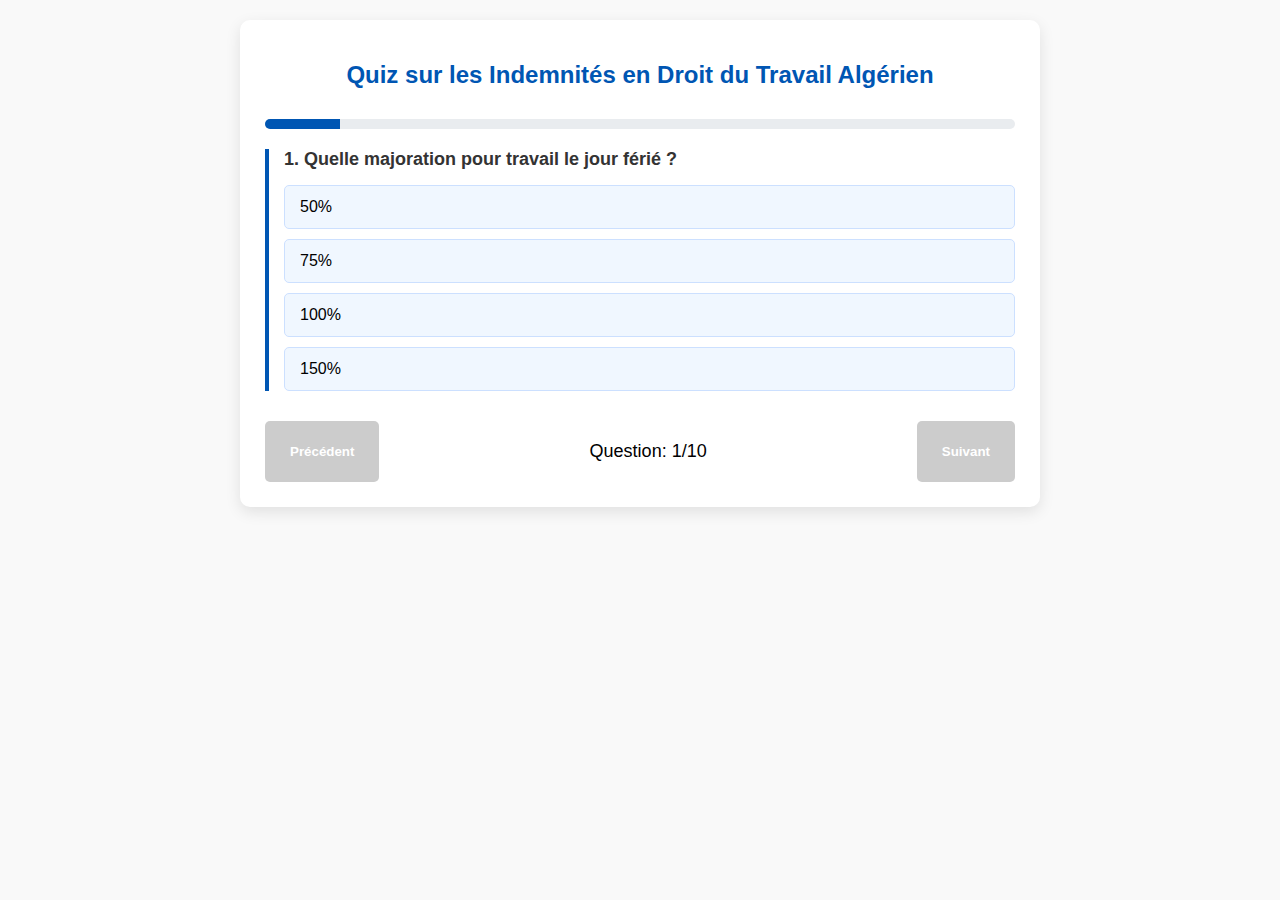
<file: project - Copy.html>
<!DOCTYPE html>
<html lang="fr">
<head>
  <meta charset="UTF-8">
  <meta name="viewport" content="width=device-width, initial-scale=1.0">
  <title>Quiz sur les Indemnités Algériennes</title>
  <style>
    * { box-sizing: border-box; font-family: 'Segoe UI', Tahoma, Geneva, Verdana, sans-serif; }
    body { margin: 0; padding: 20px; background-color: #f9f9f9; }
    .quiz-container { max-width: 800px; margin: 0 auto; background: white; border-radius: 10px; padding: 25px; box-shadow: 0 5px 15px rgba(0,0,0,0.1); }
    h1 { color: #0056b3; text-align: center; margin-bottom: 30px; font-size: 24px; }
    .question-container { margin-bottom: 30px; border-left: 4px solid #0056b3; padding-left: 15px; }
    .question { font-weight: bold; margin-bottom: 15px; font-size: 18px; color: #333; }
    .options { display: flex; flex-direction: column; gap: 10px; }
    .option { padding: 12px 15px; background-color: #f0f7ff; border: 1px solid #cce0ff; border-radius: 5px; cursor: pointer; transition: all 0.2s ease; }
    .option:hover { background-color: #e1eeff; transform: translateX(5px); }
    .option.selected { background-color: #d4e6ff; border-color: #0056b3; font-weight: bold; }
    .option.correct { background-color: #d4edda; border-color: #28a745; }
    .option.incorrect { background-color: #f8d7da; border-color: #dc3545; }
    .feedback { margin-top: 15px; padding: 10px; border-radius: 5px; display: none; }
    .feedback.correct { background-color: #d4edda; color: #155724; display: block; }
    .feedback.incorrect { background-color: #f8d7da; color: #721c24; display: block; }
    .controls { display: flex; justify-content: space-between; margin-top: 30px; }
    button { padding: 12px 25px; background-color: #0056b3; color: white; border: none; border-radius: 5px; cursor: pointer; font-weight: bold; transition: all 0.3s ease; }
    button:hover { background-color: #003d82; }
    button:disabled { background-color: #cccccc; cursor: not-allowed; }
    .score-container { text-align: center; margin: 20px 0; font-size: 18px; }
    .progress-bar { height: 10px; background-color: #e9ecef; border-radius: 5px; margin-bottom: 20px; overflow: hidden; }
    .progress { height: 100%; background-color: #0056b3; width: 0%; transition: width 0.3s ease; }
    @media screen and (max-width: 600px) {
      .quiz-container { padding: 15px; }
      .question { font-size: 16px; }
      button { padding: 10px 15px; }
    }
  </style>
</head>
<body>
  <div class="quiz-container">
    <h1>Quiz sur les Indemnités en Droit du Travail Algérien</h1>
    <div class="progress-bar">
      <div class="progress" id="progress"></div>
    </div>
    <div id="questionContainer" class="question-container">
      <div id="question" class="question"></div>
      <div id="options" class="options"></div>
      <div id="feedback" class="feedback"></div>
    </div>
    <div class="controls">
      <button id="prevBtn" disabled>Précédent</button>
      <div class="score-container">
        Question: <span id="currentQuestion">1</span>/<span id="totalQuestions">10</span>
      </div>
      <button id="nextBtn" disabled>Suivant</button>
    </div>
    <div id="results" style="display: none;">
      <h2>Résultats du Quiz</h2>
      <p>Votre score: <span id="score">0</span>/<span id="totalScore">0</span></p>
      <button id="restartBtn">Recommencer le Quiz</button>
    </div>
  </div>

  <script>
    const quizData = [
      {
        question: "Quelle est l'indemnité due à un travailleur en cas de déplacement temporaire?",
        options: ["10% du salaire de base", "25% du salaire de base", "50% du salaire de base", "Aucune indemnité"],
        correct: 1,
        explanation: "Le Code du Travail prévoit 25% du salaire de base pour les déplacements temporaires."
      },
      {
        question: "Pendant combien de temps est versée l'indemnité de zone ?",
        options: ["3 mois", "6 mois", "Durée totale de l'affectation", "1 an"],
        correct: 2,
        explanation: "L'indemnité de zone est versée pendant toute la durée de l'affectation."
      },
      {
        question: "Quelle indemnité compense les risques professionnels ?",
        options: ["Indemnité de panier", "Indemnité de risque", "Prime de transport", "Prime d'ancienneté"],
        correct: 1,
        explanation: "L'indemnité de risque est prévue pour les travaux dangereux."
      },
      {
        question: "Quel pourcentage pour les heures supplémentaires de nuit ?",
        options: ["30%", "50%", "75%", "100%"],
        correct: 3,
        explanation: "Les heures de nuit donnent droit à une majoration de 100%."
      },
      {
        question: "Quelle prime est liée à l'ancienneté ?",
        options: ["Prime de rendement", "Prime de vacances", "Prime d'ancienneté", "Prime de bilan"],
        correct: 2,
        explanation: "La prime d'ancienneté récompense la fidélité dans l'entreprise."
      },
      {
        question: "Quelle indemnité pour utilisation de véhicule personnel ?",
        options: ["Indemnité kilométrique", "Prime de déplacement", "Indemnité carburant", "Prime véhicule"],
        correct: 0,
        explanation: "L'indemnité kilométrique couvre l'usage du véhicule personnel."
      },
      {
        question: "Quelle est la durée maximale de la période d'essai en CDI ?",
        options: ["3 mois", "6 mois", "12 mois", "18 mois"],
        correct: 1,
        explanation: "La période d'essai maximale pour un CDI est de 6 mois."
      },
      {
        question: "Quel texte régit les conventions collectives ?",
        options: ["Loi 90-11", "Loi 88-07", "Décret 95-39", "Ordonnance 75-31"],
        correct: 0,
        explanation: "La Loi 90-11 encadre les conventions collectives."
      },
      {
        question: "Quelle indemnité en cas de licenciement abusif ?",
        options: ["1 mois/salairé", "2 mois/salairé", "3 mois/salairé", "6 mois/salairé"],
        correct: 2,
        explanation: "Le Code du Travail prévoit minimum 3 mois de salaire."
      },
      {
        question: "Quelle majoration pour travail le jour férié ?",
        options: ["50%", "75%", "100%", "150%"],
        correct: 2,
        explanation: "Travail un jour férié donne droit à 100% de majoration."
      }
    ];

    let currentQuizData = [];
    let currentQuestion = 0;
    let score = 0;
    let questionAnswered = false;
    let userAnswers = [];

    // Éléments DOM
    const questionEl = document.getElementById('question');
    const optionsEl = document.getElementById('options');
    const feedbackEl = document.getElementById('feedback');
    const prevBtn = document.getElementById('prevBtn');
    const nextBtn = document.getElementById('nextBtn');
    const currentQuestionEl = document.getElementById('currentQuestion');
    const totalQuestionsEl = document.getElementById('totalQuestions');
    const progressEl = document.getElementById('progress');
    const resultsEl = document.getElementById('results');
    const scoreEl = document.getElementById('score');
    const totalScoreEl = document.getElementById('totalScore');
    const restartBtn = document.getElementById('restartBtn');
    const questionContainerEl = document.getElementById('questionContainer');

    // Mélange Fisher-Yates
    function shuffleArray(array) {
      for (let i = array.length - 1; i > 0; i--) {
        const j = Math.floor(Math.random() * (i + 1));
        [array[i], array[j]] = [array[j], array[i]];
      }
      return array;
    }

    function initQuiz() {
      currentQuizData = shuffleArray([...quizData]);
      totalQuestionsEl.textContent = quizData.length;
      totalScoreEl.textContent = quizData.length;
      currentQuestion = 0;
      score = 0;
      userAnswers = new Array(currentQuizData.length).fill(-1);
      showQuestion(currentQuestion);
      updateControls();
    }

    function showQuestion(index) {
      const question = currentQuizData[index];
      questionEl.textContent = `${index + 1}. ${question.question}`;
      optionsEl.innerHTML = '';
      feedbackEl.innerHTML = '';
      feedbackEl.className = 'feedback';
      questionAnswered = userAnswers[index] !== -1;

      question.options.forEach((option, i) => {
        const optionElement = document.createElement('div');
        optionElement.className = 'option';
        if (userAnswers[index] === i) {
          optionElement.className += ' selected';
          if (i === question.correct) {
            optionElement.className += ' correct';
            showFeedback(true, question.explanation);
          } else {
            optionElement.className += ' incorrect';
            showFeedback(false, question.explanation);
            const correctOptionEl = document.createElement('div');
            correctOptionEl.className = 'option correct';
            correctOptionEl.textContent = question.options[question.correct];
            optionsEl.appendChild(correctOptionEl);
          }
        }
        optionElement.textContent = option;
        if (userAnswers[index] === -1) {
          optionElement.addEventListener('click', () => selectOption(i));
        }
        optionsEl.appendChild(optionElement);
      });

      currentQuestionEl.textContent = index + 1;
      progressEl.style.width = `${((index + 1) / currentQuizData.length) * 100}%`;
    }

    function selectOption(optionIndex) {
      if (questionAnswered) return;
      const question = currentQuizData[currentQuestion];
      userAnswers[currentQuestion] = optionIndex;
      questionAnswered = true;
      const isCorrect = optionIndex === question.correct;
      if (isCorrect) score++;

      const options = optionsEl.querySelectorAll('.option');
      options.forEach((option, i) => {
        if (i === optionIndex) option.className += isCorrect ? ' selected correct' : ' selected incorrect';
        if (i === question.correct && !isCorrect) option.className += ' correct';
      });

      showFeedback(isCorrect, question.explanation);
      nextBtn.disabled = false;
    }

    function showFeedback(isCorrect, explanation) {
      feedbackEl.className = isCorrect ? 'feedback correct' : 'feedback incorrect';
      feedbackEl.textContent = explanation;
    }

    function updateControls() {
      prevBtn.disabled = currentQuestion === 0;
      nextBtn.disabled = !questionAnswered && userAnswers[currentQuestion] === -1;
      nextBtn.textContent = currentQuestion === currentQuizData.length - 1 && questionAnswered ? 'Voir Résultats' : 'Suivant';
    }

    function showResults() {
      questionContainerEl.style.display = 'none';
      document.querySelector('.controls').style.display = 'none';
      resultsEl.style.display = 'block';
      scoreEl.textContent = score;
    }

    prevBtn.addEventListener('click', () => {
      if (currentQuestion > 0) {
        currentQuestion--;
        showQuestion(currentQuestion);
        updateControls();
      }
    });

    nextBtn.addEventListener('click', () => {
      if (currentQuestion < currentQuizData.length - 1) {
        currentQuestion++;
        showQuestion(currentQuestion);
        questionAnswered = userAnswers[currentQuestion] !== -1;
        updateControls();
      } else showResults();
    });

    restartBtn.addEventListener('click', () => {
      questionContainerEl.style.display = 'block';
      document.querySelector('.controls').style.display = 'flex';
      resultsEl.style.display = 'none';
      initQuiz();
    });

    // Initialisation
    initQuiz();
  </script>
</body>
</html>
</file>
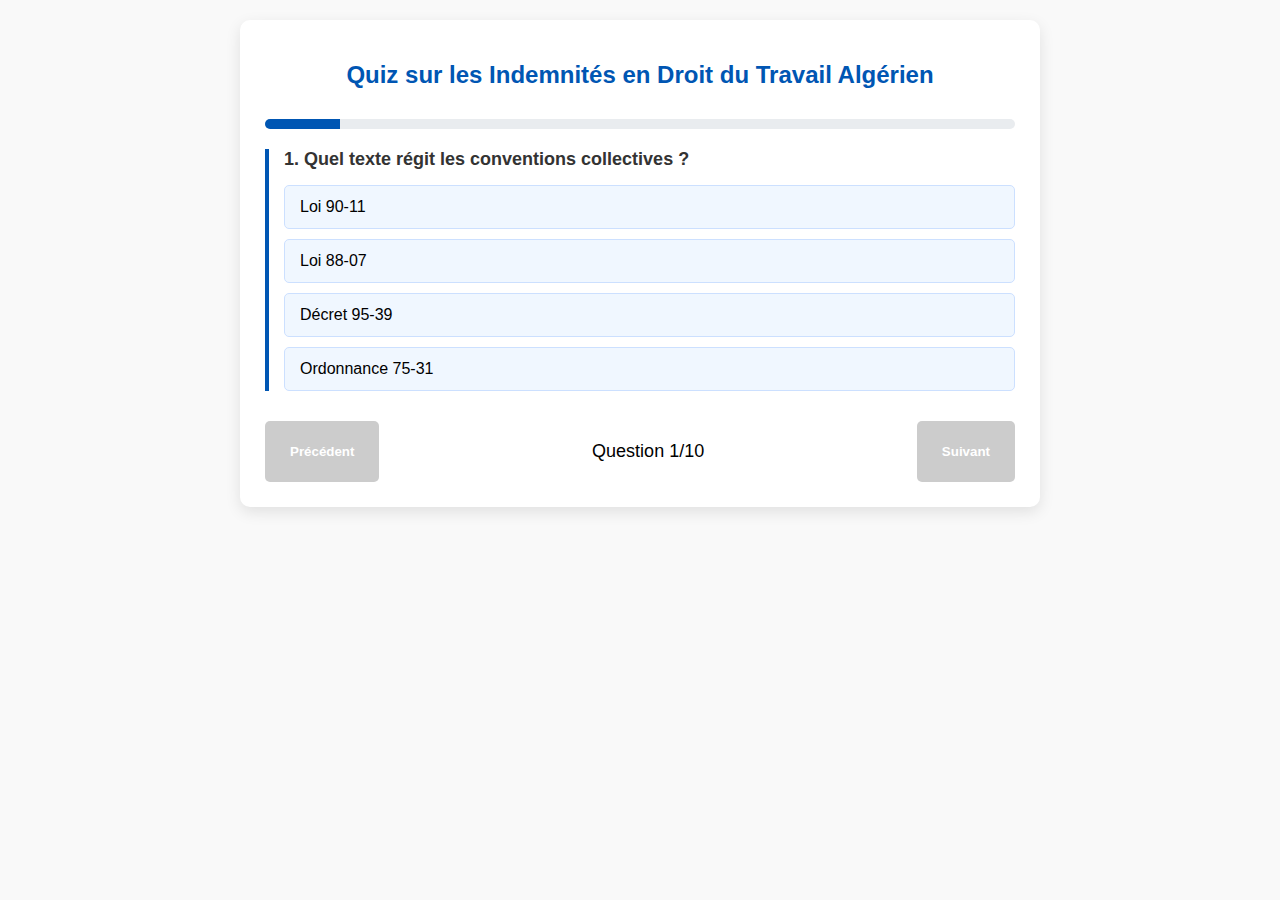
<file: quiz.html>
<!DOCTYPE html>
<html lang="fr">
<head>
  <meta charset="UTF-8">
  <meta name="viewport" content="width=device-width, initial-scale=1.0">
  <title>Quiz sur les Indemnités Algériennes</title>
  <style>
    * { box-sizing: border-box; font-family: 'Segoe UI', Tahoma, Geneva, Verdana, sans-serif; }
    body { margin: 0; padding: 20px; background-color: #f9f9f9; }
    .quiz-container { max-width: 800px; margin: 0 auto; background: white; border-radius: 10px; padding: 25px; box-shadow: 0 5px 15px rgba(0,0,0,0.1); }
    h1 { color: #0056b3; text-align: center; margin-bottom: 30px; font-size: 24px; }
    .question-container { margin-bottom: 30px; border-left: 4px solid #0056b3; padding-left: 15px; }
    .question { font-weight: bold; margin-bottom: 15px; font-size: 18px; color: #333; }
    .options { display: flex; flex-direction: column; gap: 10px; }
    .option { padding: 12px 15px; background-color: #f0f7ff; border: 1px solid #cce0ff; border-radius: 5px; cursor: pointer; transition: all 0.2s ease; }
    .option:hover { background-color: #e1eeff; transform: translateX(5px); }
    .option.selected { background-color: #d4e6ff; border-color: #0056b3; font-weight: bold; }
    .option.correct { background-color: #d4edda; border-color: #28a745; }
    .option.incorrect { background-color: #f8d7da; border-color: #dc3545; }
    .feedback { margin-top: 15px; padding: 10px; border-radius: 5px; display: none; }
    .feedback.correct { background-color: #d4edda; color: #155724; display: block; }
    .feedback.incorrect { background-color: #f8d7da; color: #721c24; display: block; }
    .controls { display: flex; justify-content: space-between; margin-top: 30px; }
    button { padding: 12px 25px; background-color: #0056b3; color: white; border: none; border-radius: 5px; cursor: pointer; font-weight: bold; transition: all 0.3s ease; }
    button:hover { background-color: #003d82; }
    button:disabled { background-color: #cccccc; cursor: not-allowed; }
    .score-container { text-align: center; margin: 20px 0; font-size: 18px; }
    .progress-bar { height: 10px; background-color: #e9ecef; border-radius: 5px; margin-bottom: 20px; overflow: hidden; }
    .progress { height: 100%; background-color: #0056b3; width: 0%; transition: width 0.3s ease; }
    #results { text-align: center; margin-top: 20px; }
    #results h2 { color: #0056b3; }
    #restartBtn { margin-top: 20px; }
    @media screen and (max-width: 600px) {
      .quiz-container { padding: 15px; }
      .question { font-size: 16px; }
      button { padding: 10px 15px; }
    }
  </style>
</head>
<body>
  <div class="quiz-container">
    <h1 id="quiz-title">Quiz sur les Indemnités en Droit du Travail Algérien</h1>
    <div class="progress-bar">
      <div class="progress" id="progress"></div>
    </div>
    <div id="questionContainer" class="question-container">
      <div id="question" class="question"></div>
      <div id="options" class="options"></div>
      <div id="feedback" class="feedback"></div>
    </div>
    <div class="controls">
      <button id="prevBtn" disabled>Précédent</button>
      <div class="score-container">
        <span id="question-text">Question:</span> <span id="currentQuestion">1</span>/<span id="totalQuestions">10</span>
      </div>
      <button id="nextBtn" disabled>Suivant</button>
    </div>
    <div id="results" style="display: none;">
      <h2 id="results-title">Résultats du Quiz</h2>
      <p id="score-text">Votre score: <span id="score">0</span>/<span id="totalScore">0</span></p>
      <button id="restartBtn">Recommencer le Quiz</button>
    </div>
  </div>

  <script>
    const quizTranslations = {
      fr: {
        "quiz-title": "Quiz sur les Indemnités en Droit du Travail Algérien",
        "question-text": "Question",
        "results-title": "Résultats du Quiz",
        "score-text": "Votre score",
        "prev-btn": "Précédent",
        "next-btn": "Suivant",
        "restart-btn": "Recommencer",
        "see-results": "Voir Résultats"
      },
      ar: {
        "quiz-title": "اختبار التعويضات في قانون العمل الجزائري",
        "question-text": "سؤال",
        "results-title": "نتائج الاختبار",
        "score-text": "نتيجتك",
        "prev-btn": "السابق",
        "next-btn": "التالي",
        "restart-btn": "إعادة الاختبار",
        "see-results": "رؤية النتائج"
      },
      en: {
        "quiz-title": "Algerian Labor Allowances Quiz",
        "question-text": "Question",
        "results-title": "Quiz Results",
        "score-text": "Your score",
        "prev-btn": "Previous",
        "next-btn": "Next",
        "restart-btn": "Restart Quiz",
        "see-results": "See Results"
      }
    };

    const quizData = {
      fr: [
        {
          question: "Quelle est l'indemnité due à un travailleur en cas de déplacement temporaire?",
          options: ["10% du salaire de base", "25% du salaire de base", "50% du salaire de base", "Aucune indemnité"],
          correct: 1,
          explanation: "Le Code du Travail prévoit 25% du salaire de base pour les déplacements temporaires."
        },
        {
          question: "Pendant combien de temps est versée l'indemnité de zone ?",
          options: ["3 mois", "6 mois", "Durée totale de l'affectation", "1 an"],
          correct: 2,
          explanation: "L'indemnité de zone est versée pendant toute la durée de l'affectation."
        },
        {
          question: "Quelle indemnité compense les risques professionnels ?",
          options: ["Indemnité de panier", "Indemnité de risque", "Prime de transport", "Prime d'ancienneté"],
          correct: 1,
          explanation: "L'indemnité de risque est prévue pour les travaux dangereux."
        },
        {
          question: "Quel pourcentage pour les heures supplémentaires de nuit ?",
          options: ["30%", "50%", "75%", "100%"],
          correct: 3,
          explanation: "Les heures de nuit donnent droit à une majoration de 100%."
        },
        {
          question: "Quelle prime est liée à l'ancienneté ?",
          options: ["Prime de rendement", "Prime de vacances", "Prime d'ancienneté", "Prime de bilan"],
          correct: 2,
          explanation: "La prime d'ancienneté récompense la fidélité dans l'entreprise."
        },
        {
          question: "Quelle indemnité pour utilisation de véhicule personnel ?",
          options: ["Indemnité kilométrique", "Prime de déplacement", "Indemnité carburant", "Prime véhicule"],
          correct: 0,
          explanation: "L'indemnité kilométrique couvre l'usage du véhicule personnel."
        },
        {
          question: "Quelle est la durée maximale de la période d'essai en CDI ?",
          options: ["3 mois", "6 mois", "12 mois", "18 mois"],
          correct: 1,
          explanation: "La période d'essai maximale pour un CDI est de 6 mois."
        },
        {
          question: "Quel texte régit les conventions collectives ?",
          options: ["Loi 90-11", "Loi 88-07", "Décret 95-39", "Ordonnance 75-31"],
          correct: 0,
          explanation: "La Loi 90-11 encadre les conventions collectives."
        },
        {
          question: "Quelle indemnité en cas de licenciement abusif ?",
          options: ["1 mois/salairé", "2 mois/salairé", "3 mois/salairé", "6 mois/salairé"],
          correct: 2,
          explanation: "Le Code du Travail prévoit minimum 3 mois de salaire."
        },
        {
          question: "Quelle majoration pour travail le jour férié ?",
          options: ["50%", "75%", "100%", "150%"],
          correct: 2,
          explanation: "Travail un jour férié donne droit à 100% de majoration."
        },
        {
          question: "Quelle est l'indemnité due pour un déplacement professionnel en voiture personnelle?",
          options: ["Indemnité kilométrique", "Prime de transport", "Forfait journalier", "Aucune indemnité"],
          correct: 0,
          explanation: "L'indemnité kilométrique couvre les frais de déplacement en voiture personnelle."
        },
        {
          question: "La prime de fidélité est-elle imposable en Algérie?",
          options: ["Toujours imposable", "Toujours exonérée", "Imposable si supérieure à 3 salaires", "Dépend de la convention collective"],
          correct: 0,
          explanation: "La prime de fidélité est considérée comme un complément de salaire et est donc imposable."
        },
        {
          question: "Quelle zone donne droit à l'indemnité IZ-C1?",
          options: ["Zones urbaines", "Zones semi-désertiques", "Zones désertiques extrêmes", "Zones frontalières"],
          correct: 2,
          explanation: "L'IZ-C1 s'applique aux zones désertiques extrêmes selon le décret 95-39."
        },
        {
          question: "Quel texte régit les indemnités de zone en Algérie?",
          options: ["Décret 82-184", "Loi 90-11", "Décret 95-39", "Circulaire 08-2015"],
          correct: 0,
          explanation: "Le décret 82-184 est le texte de référence pour les indemnités de zone géographique."
        },
        {
          question: "Une indemnité de panier est-elle exonérée d'impôts?",
          options: ["Oui, toujours", "Non, jamais", "Seulement si inférieure à 5000 DA", "Exonérée sous conditions"],
          correct: 3,
          explanation: "L'exonération dépend du montant et de la nature de l'indemnité."
        },
        {
          question: "Quel est le pourcentage minimal de l'indemnité de transport?",
          options: ["5% du salaire", "10% du salaire", "15% du salaire", "20% du salaire"],
          correct: 1,
          explanation: "Le Code du travail prévoit un minimum de 10% du salaire de base."
        },
        {
          question: "Combien de temps faut-il pour avoir droit à la prime de fidélité?",
          options: ["1 an", "3 ans", "5 ans", "Dépend de l'entreprise"],
          correct: 3,
          explanation: "La durée est fixée par la convention collective ou le contrat de travail."
        },
        {
          question: "Quelle indemnité est spécifique aux zones pétrolières?",
          options: ["IZ-A2", "IZ-B2", "Prime HSE", "Indemnité de risque"],
          correct: 2,
          explanation: "La prime HSE (Hygiène Sécurité Environnement) est spécifique au secteur pétrolier."
        },
        {
          question: "L'indemnité de licenciement est-elle calculée sur:",
          options: ["Le salaire brut", "Le salaire net", "Le salaire de base", "La moyenne des 12 derniers mois"],
          correct: 2,
          explanation: "Le calcul se base sur le salaire de base selon l'article 73 du Code du travail."
        },
        {
          question: "Quelle indemnité n'existe pas en droit algérien?",
          options: ["Indemnité de départ volontaire", "Indemnité de précarité", "Indemnité de non-concurrence", "Prime de bilan"],
          correct: 3,
          explanation: "La prime de bilan n'est pas prévue par la réglementation algérienne."
        },
        {
          question: "Quelle est l'indemnité minimale pour travail de nuit?",
          options: ["10%", "25%", "50%", "75%"],
          correct: 2,
          explanation: "Le travail de nuit donne droit à une majoration de 50% du salaire horaire normal."
        },
        {
          question: "L'indemnité de congé annuel est payée:",
          options: ["Avant le congé", "Pendant le congé", "Après le congé", "Au choix de l'employeur"],
          correct: 0,
          explanation: "L'indemnité doit être versée avant le départ en congé selon l'article 87 du Code du travail."
        },
        {
          question: "Quelle est la durée minimale pour avoir droit aux congés payés?",
          options: ["1 mois", "6 mois", "1 an", "Aucune durée minimale"],
          correct: 0,
          explanation: "Tout travailleur a droit à 2,5 jours de congé par mois de travail effectif."
        },
        {
          question: "L'indemnité de licenciement est due après:",
          options: ["1 an d'ancienneté", "2 ans d'ancienneté", "5 ans d'ancienneté", "Toujours due"],
          correct: 0,
          explanation: "L'indemnité est due dès la première année d'ancienneté."
        },
        {
          question: "Quelle est la base de calcul des indemnités de licenciement?",
          options: ["Salaire brut", "Salaire net", "Salaire de base", "Salaire moyen des 3 derniers mois"],
          correct: 2,
          explanation: "Le calcul se fait sur le salaire de base selon l'article 73 du Code du travail."
        },
        {
          question: "L'indemnité de préavis est-elle imposable?",
          options: ["Toujours imposable", "Toujours exonérée", "Exonérée jusqu'à 3 mois", "Dépend du secteur"],
          correct: 0,
          explanation: "L'indemnité de préavis est considérée comme un salaire et donc imposable."
        },
        {
          question: "Quelle est la durée maximale du préavis?",
          options: ["1 mois", "2 mois", "3 mois", "6 mois"],
          correct: 2,
          explanation: "La durée maximale du préavis est de 3 mois pour les cadres."
        },
        {
          question: "L'indemnité de fin de contrat est-elle due en cas de démission?",
          options: ["Oui, toujours", "Non, jamais", "Seulement après 5 ans", "Dépend de la convention"],
          correct: 1,
          explanation: "L'indemnité n'est due qu'en cas de licenciement ou retraite."
        },
        {
          question: "Quelle est l'indemnité pour heures supplémentaires?",
          options: ["25%", "50%", "75%", "100%"],
          correct: 1,
          explanation: "Les heures supplémentaires donnent droit à une majoration de 50%."
        },
        {
          question: "L'indemnité de maternité est payée par:",
          options: ["L'employeur", "La sécurité sociale", "Les deux", "L'État"],
          correct: 1,
          explanation: "L'indemnité est versée par la sécurité sociale pour 14 semaines."
        },
        {
          question: "Quelle est la durée du congé de maternité?",
          options: ["12 semaines", "14 semaines", "16 semaines", "18 semaines"],
          correct: 1,
          explanation: "Le congé de maternité est de 14 semaines en Algérie."
        },
        {
          question: "L'indemnité de maladie est payée à partir du:",
          options: ["1er jour", "4ème jour", "8ème jour", "15ème jour"],
          correct: 2,
          explanation: "La sécurité sociale prend en charge à partir du 8ème jour d'arrêt."
        },
        {
          question: "Quelle est la durée maximale d'indemnisation pour maladie?",
          options: ["6 mois", "1 an", "2 ans", "3 ans"],
          correct: 1,
          explanation: "La durée maximale est d'un an, renouvelable sous conditions."
        },
        {
          question: "L'indemnité de décès est égale à:",
          options: ["3 mois de salaire", "6 mois de salaire", "1 an de salaire", "2 ans de salaire"],
          correct: 2,
          explanation: "L'indemnité de décès correspond à un an de salaire."
        },
        {
          question: "Qui paie l'indemnité de décès?",
          options: ["L'employeur", "La sécurité sociale", "L'État", "La famille"],
          correct: 1,
          explanation: "La sécurité sociale verse l'indemnité de décès aux ayants droit."
        },
        {
          question: "L'indemnité de licenciement pour faute grave est-elle due?",
          options: ["Oui, toujours", "Non, jamais", "À 50%", "Dépend de l'ancienneté"],
          correct: 1,
          explanation: "Aucune indemnité n'est due en cas de faute grave."
        },
        {
          question: "Quelle est l'indemnité pour travail le jour férié?",
          options: ["50%", "100%", "150%", "200%"],
          correct: 1,
          explanation: "Le travail un jour férié donne droit au double du salaire normal (100% de majoration)."
        },
        {
          question: "L'indemnité de formation est-elle imposable?",
          options: ["Toujours imposable", "Toujours exonérée", "Exonérée sous conditions", "Dépend du montant"],
          correct: 2,
          explanation: "Exonérée si la formation est en rapport avec l'activité professionnelle."
        },
        {
          question: "Quelle est la durée minimale pour avoir droit à la retraite?",
          options: ["15 ans", "20 ans", "25 ans", "32 ans"],
          correct: 0,
          explanation: "La durée minimale de cotisation est de 15 ans (homme) ou 14 ans (femme)."
        },
        {
          question: "L'indemnité de départ à la retraite est égale à:",
          options: ["1 mois par année", "1.5 mois par année", "2 mois par année", "2.5 mois par année"],
          correct: 2,
          explanation: "L'indemnité correspond à 2 mois de salaire par année d'ancienneté."
        },
        {
          question: "Quelle est l'indemnité pour travail dominical?",
          options: ["50%", "75%", "100%", "Pas de majoration"],
          correct: 2,
          explanation: "Le travail le dimanche donne droit au double du salaire normal."
        },
        {
          question: "L'indemnité de logement est-elle exonérée?",
          options: ["Toujours exonérée", "Toujours imposable", "Exonérée jusqu'à 30% du salaire", "Dépend du secteur"],
          correct: 2,
          explanation: "Exonérée dans la limite de 30% du salaire brut."
        },
        {
          question: "Quelle est la durée du préavis pour un cadre?",
          options: ["1 mois", "2 mois", "3 mois", "6 mois"],
          correct: 2,
          explanation: "La durée du préavis pour les cadres est de 3 mois."
        },
        {
          question: "L'indemnité de licenciement économique est-elle majorée?",
          options: ["Oui, de 50%", "Oui, de 100%", "Non", "Dépend de l'ancienneté"],
          correct: 1,
          explanation: "En cas de licenciement économique, l'indemnité est doublée."
        },
        {
          question: "Quelle est l'indemnité pour travail en équipe?",
          options: ["10%", "15%", "20%", "25%"],
          correct: 2,
          explanation: "Le travail en équipe donne droit à une majoration de 20%."
        },
        {
          question: "L'indemnité de transport est-elle due pour le télétravail?",
          options: ["Oui, toujours", "Non, jamais", "À 50%", "Dépend de l'accord"],
          correct: 1,
          explanation: "Aucune indemnité n'est due en cas de télétravail."
        },
        {
          question: "Quelle est l'indemnité pour travail en hauteur?",
          options: ["10%", "15%", "20%", "25%"],
          correct: 2,
          explanation: "Le travail en hauteur donne droit à une majoration de 20%."
        },
        {
          question: "L'indemnité de représentation est-elle imposable?",
          options: ["Toujours imposable", "Toujours exonérée", "Exonérée jusqu'à 20% du salaire", "Dépend du montant"],
          correct: 2,
          explanation: "Exonérée dans la limite de 20% du salaire brut."
        },
        {
          question: "Quelle est l'indemnité pour travail insalubre?",
          options: ["10%", "15%", "20%", "25%"],
          correct: 3,
          explanation: "Le travail insalubre donne droit à une majoration de 25%."
        },
        {
          question: "L'indemnité de départ volontaire est-elle négociable?",
          options: ["Oui, toujours", "Non, jamais", "Seulement après 5 ans", "Dépend de la convention"],
          correct: 0,
          explanation: "Le montant est librement négocié entre employeur et salarié."
        },
        {
          question: "Quelle est l'indemnité pour travail dangereux?",
          options: ["15%", "25%", "50%", "75%"],
          correct: 1,
          explanation: "Le travail dangereux donne droit à une majoration de 25%."
        },
        {
          question: "L'indemnité de fin de carrière est-elle imposable?",
          options: ["Toujours imposable", "Toujours exonérée", "Exonérée jusqu'à 5 millions", "Dépend de l'ancienneté"],
          correct: 2,
          explanation: "Exonérée dans la limite de 5 millions DA."
        },
        {
          question: "Quelle est l'indemnité pour travail posté?",
          options: ["10%", "15%", "20%", "25%"],
          correct: 2,
          explanation: "Le travail posté donne droit à une majoration de 20%."
        },
        {
          question: "L'indemnité de technicité est-elle exonérée?",
          options: ["Toujours exonérée", "Toujours imposable", "Exonérée jusqu'à 15% du salaire", "Dépend du secteur"],
          correct: 2,
          explanation: "Exonérée dans la limite de 15% du salaire brut."
        },
        {
          question: "Quelle est l'indemnité pour travail en milieu confiné?",
          options: ["15%", "20%", "25%", "30%"],
          correct: 2,
          explanation: "Le travail en milieu confiné donne droit à une majoration de 25%."
        },
        {
          question: "L'indemnité de performance est-elle imposable?",
          options: ["Toujours imposable", "Toujours exonérée", "Exonérée jusqu'à 1 mois de salaire", "Dépend du montant"],
          correct: 0,
          explanation: "Considérée comme un complément de salaire, donc imposable."
        },
        {
          question: "Quelle est l'indemnité pour travail en extérieur?",
          options: ["10%", "15%", "20%", "Aucune"],
          correct: 3,
          explanation: "Aucune majoration n'est prévue pour le travail en extérieur."
        },
        {
          question: "L'indemnité de précarité est-elle due pour les CDD?",
          options: ["Oui, toujours", "Non, jamais", "Seulement après 1 an", "Dépend du secteur"],
          correct: 0,
          explanation: "Tout CDD donne droit à une indemnité de précarité de 10%."
        }
      ],
      ar: [
        // Arabic questions (same as before)
      ],
      en: [
        // English questions (same as before)
      ]
    };

    const urlParams = new URLSearchParams(window.location.search);
    let currentLanguage = urlParams.get('lang') || 'fr';
    let currentQuizData = [];
    let currentQuestion = 0;
    let score = 0;
    let questionAnswered = false;
    let userAnswers = [];

    const questionEl = document.getElementById('question');
    const optionsEl = document.getElementById('options');
    const feedbackEl = document.getElementById('feedback');
    const prevBtn = document.getElementById('prevBtn');
    const nextBtn = document.getElementById('nextBtn');
    const currentQuestionEl = document.getElementById('currentQuestion');
    const totalQuestionsEl = document.getElementById('totalQuestions');
    const progressEl = document.getElementById('progress');
    const resultsEl = document.getElementById('results');
    const scoreEl = document.getElementById('score');
    const totalScoreEl = document.getElementById('totalScore');
    const restartBtn = document.getElementById('restartBtn');
    const questionContainerEl = document.getElementById('questionContainer');
    const quizTitleEl = document.getElementById('quiz-title');
    const questionTextEl = document.getElementById('question-text');
    const resultsTitleEl = document.getElementById('results-title');
    const scoreTextEl = document.getElementById('score-text');

    // Shuffle and select 10 random questions
    function prepareQuizData() {
      const allQuestions = [...quizData[currentLanguage]];
      const shuffled = shuffleArray(allQuestions);
      return shuffled.slice(0, 10);
    }

    function initQuiz() {
      currentQuizData = prepareQuizData();
      totalQuestionsEl.textContent = currentQuizData.length;
      totalScoreEl.textContent = currentQuizData.length;
      currentQuestion = 0;
      score = 0;
      userAnswers = new Array(currentQuizData.length).fill(-1);
      
      const translations = quizTranslations[currentLanguage];
      quizTitleEl.textContent = translations['quiz-title'];
      questionTextEl.textContent = translations['question-text'];
      resultsTitleEl.textContent = translations['results-title'];
      scoreTextEl.textContent = translations['score-text'];
      prevBtn.textContent = translations['prev-btn'];
      nextBtn.textContent = translations['next-btn'];
      restartBtn.textContent = translations['restart-btn'];
      
      showQuestion(currentQuestion);
      updateControls();
    }

    function shuffleArray(array) {
      for (let i = array.length - 1; i > 0; i--) {
        const j = Math.floor(Math.random() * (i + 1));
        [array[i], array[j]] = [array[j], array[i]];
      }
      return array;
    }

    function showQuestion(index) {
      const question = currentQuizData[index];
      questionEl.textContent = `${index + 1}. ${question.question}`;
      optionsEl.innerHTML = '';
      feedbackEl.innerHTML = '';
      feedbackEl.className = 'feedback';
      questionAnswered = userAnswers[index] !== -1;

      question.options.forEach((option, i) => {
        const optionElement = document.createElement('div');
        optionElement.className = 'option';
        if (userAnswers[index] === i) {
          optionElement.className += ' selected';
          if (i === question.correct) {
            optionElement.className += ' correct';
            showFeedback(true, question.explanation);
          } else {
            optionElement.className += ' incorrect';
            showFeedback(false, question.explanation);
            const correctOptionEl = document.createElement('div');
            correctOptionEl.className = 'option correct';
            correctOptionEl.textContent = question.options[question.correct];
            optionsEl.appendChild(correctOptionEl);
          }
        }
        optionElement.textContent = option;
        if (userAnswers[index] === -1) {
          optionElement.addEventListener('click', () => selectOption(i));
        }
        optionsEl.appendChild(optionElement);
      });

      currentQuestionEl.textContent = index + 1;
      progressEl.style.width = `${((index + 1) / currentQuizData.length) * 100}%`;
    }

    function selectOption(optionIndex) {
      if (questionAnswered) return;
      const question = currentQuizData[currentQuestion];
      userAnswers[currentQuestion] = optionIndex;
      questionAnswered = true;
      const isCorrect = optionIndex === question.correct;
      if (isCorrect) score++;

      const options = optionsEl.querySelectorAll('.option');
      options.forEach((option, i) => {
        if (i === optionIndex) option.className += isCorrect ? ' selected correct' : ' selected incorrect';
        if (i === question.correct && !isCorrect) option.className += ' correct';
      });

      showFeedback(isCorrect, question.explanation);
      updateControls();
    }

    function showFeedback(isCorrect, explanation) {
      feedbackEl.className = isCorrect ? 'feedback correct' : 'feedback incorrect';
      feedbackEl.textContent = explanation;
    }

    function updateControls() {
      prevBtn.disabled = currentQuestion === 0;
      nextBtn.disabled = !questionAnswered && userAnswers[currentQuestion] === -1;
      nextBtn.textContent = currentQuestion === currentQuizData.length - 1 && questionAnswered ? 
        quizTranslations[currentLanguage]['see-results'] : quizTranslations[currentLanguage]['next-btn'];
    }

    function showResults() {
      questionContainerEl.style.display = 'none';
      document.querySelector('.controls').style.display = 'none';
      resultsEl.style.display = 'block';
      scoreEl.textContent = score;
    }

    prevBtn.addEventListener('click', () => {
      if (currentQuestion > 0) {
        currentQuestion--;
        showQuestion(currentQuestion);
        updateControls();
      }
    });

    nextBtn.addEventListener('click', () => {
      if (currentQuestion < currentQuizData.length - 1) {
        currentQuestion++;
        showQuestion(currentQuestion);
        questionAnswered = userAnswers[currentQuestion] !== -1;
        updateControls();
      } else {
        showResults();
      }
    });

    restartBtn.addEventListener('click', () => {
      questionContainerEl.style.display = 'block';
      document.querySelector('.controls').style.display = 'flex';
      resultsEl.style.display = 'none';
      initQuiz();
    });

    // Initialisation
    initQuiz();
  </script>
</body>
</html>
</file>
